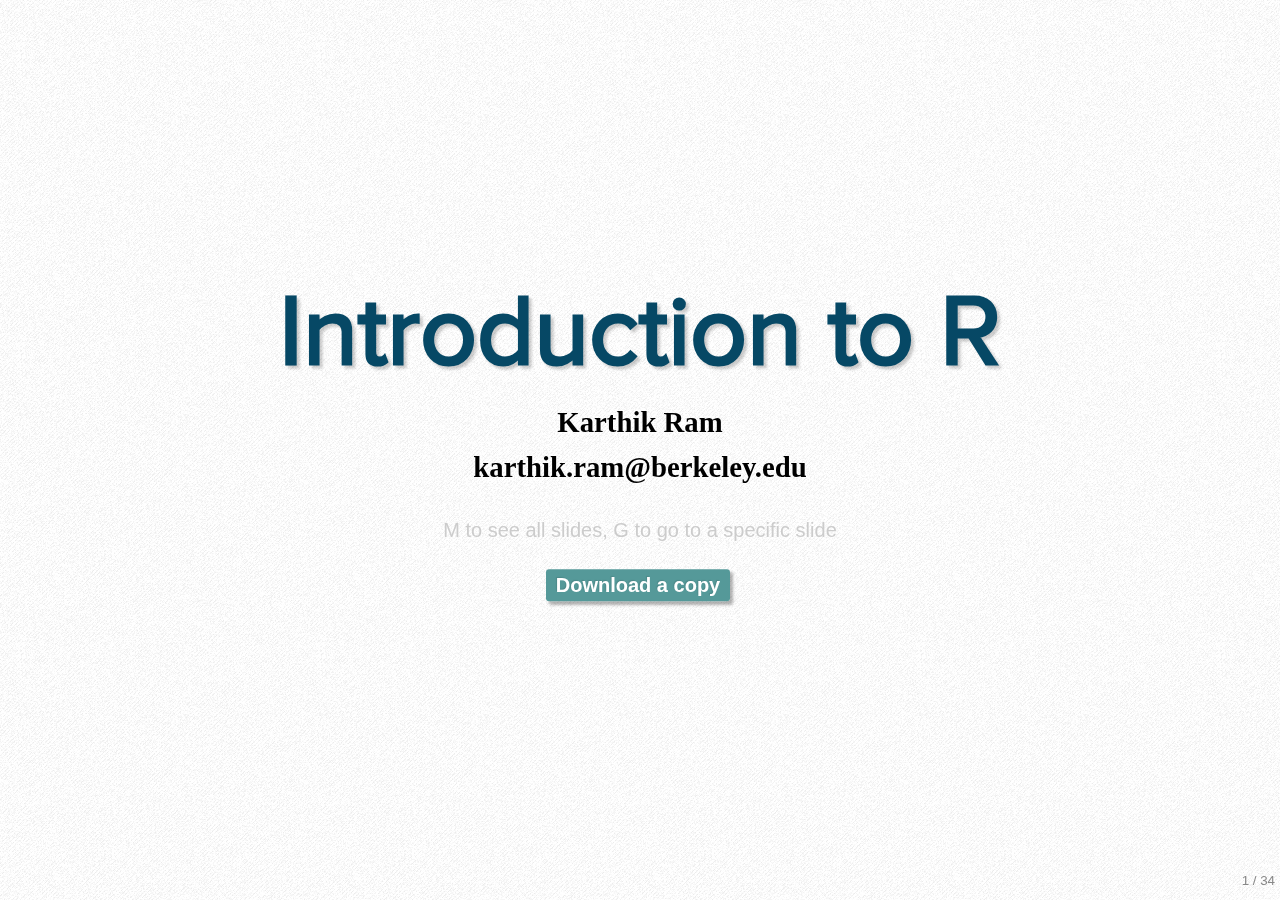
<file: 01-introduction/intro_slides/index.html>
<!DOCTYPE html>
<!--[if lt IE 7]> <html class="no-js ie6" lang="en"> <![endif]-->
<!--[if IE 7]>    <html class="no-js ie7" lang="en"> <![endif]-->
<!--[if IE 8]>    <html class="no-js ie8" lang="en"> <![endif]-->
<!--[if gt IE 8]><!-->  <html class="no-js" lang="en"> <!--<![endif]-->
<head>
	<meta charset="utf-8">
	<meta http-equiv="X-UA-Compatible" content="IE=edge,chrome=1">

	<title>Introduction to R</title>

	<meta name="description" content="A quick introduction for new R users">
	<meta name="author" content="Karthik Ram">
	<meta name="viewport" content="width=1024, user-scalable=no">

	<!-- Core and extension CSS files -->
	<link rel="stylesheet" href="core/deck.core.css">
	<link rel="stylesheet" href="extensions/goto/deck.goto.css">
	<link rel="stylesheet" href="extensions/menu/deck.menu.css">
	<link rel="stylesheet" href="extensions/navigation/deck.navigation.css">
	<link rel="stylesheet" href="extensions/status/deck.status.css">
	<link rel="stylesheet" href="extensions/hash/deck.hash.css">
	<link rel="stylesheet" href="themes/style/web-2.0.css">
	<link rel="stylesheet" href="themes/transition/fade.css">
	<script src="modernizr.custom.js"></script>
	<style type="text/css">
.knitr {
	background-color: #F7F7F7;
}
.error {
	font-weight: bold;
	color: #FF0000;
}
.warning {
	font-weight: bold;
}
.message {
	font-style: italic;
}
.source, .output, .warning, .error, .message {
	padding: 0.5em 1em;
}
.number{
	color: rgb(21,20,181) ;
}

.functioncall{
	color: rgb(32, 74, 147) ;
}

.string{
	color: rgb(78, 163, 113) ;

}

.keyword{
	font-weight: bolder ;
	color: black;
}

.argument{
	color: rgb( 177,63,5) ;
}

.comment{
	color: rgb(146, 89, 2) ;
}

.roxygencomment{
	color: rgb(0,151,255);
}

.formalargs{
	color: rgb(18,182,18);
}

.eqformalargs{
	color: rgb(18,182,18);
}

.assignement{
	font-weight: bolder;
	color: rgb(206, 92, 0);
}

.package{
	color: rgb(150,182,37);
}

.slot{
	font-style:italic;
}

.symbol{
	color: black ;
}

.prompt{
	color: black ;
}

</style>
</head>

<body class="deck-container">

<!-- =====
Slide Break
==== -->
	<section class="slide" id="intro">
		<div>
			<hgroup>
				<h1>Introduction to R</h1>
				<h3>Karthik Ram</h3>
				<h3>karthik.ram@berkeley.edu</h3>
			</hgroup>
			<p><span style="color:#ccc">M to see all slides, G to go to a specific slide</span></p>
			<p>
				<a href="http://inundata.org/R_talks/meetup/Introduction_to_R.pdf" class="download" style="color:#fff">Download a copy</a>
		</div>

	</section>

<!-- =====
Slide Break
==== -->

<section class="slide" id="slide2">
	<br><br>
<blockquote>R is a language that's easy to learn badly</blockquote>
</section>

<!-- =====
Slide Break
==== -->

<section class="slide" id="slide2b">
	<br><br>
<h2>What is R?</h2>
• R is a programming language
• R is statistical software
• R is an environment for interactive data analysis
• R is a community
</section>

<!-- =====
Slide Break
==== -->



<section class="slide" id="gui_analysis_is_bad">
	<h2>Why R?</h2>
	<h3>The old way...</h3>
	<img src="images/old-way.png">
</section>

<!-- =====
Slide Break
==== -->

<section class="slide" id="R_is_better">
	<h2>Why R?</h2>
		<h3>A better way</h3><br><br>
<pre class="knitr"><div class="source"><span class="functioncall">glm</span><span class="keyword">(</span><span class="symbol">y</span> <span class="keyword">~</span> <span class="keyword">-</span><span class="number">1</span> <span class="keyword">+</span> <span class="symbol">a</span> <span class="keyword">+</span> <span class="symbol">c</span> <span class="keyword">+</span> <span class="symbol">z</span> <span class="keyword">+</span> <span class="symbol">a</span><span class="keyword">:</span><span class="symbol">z</span><span class="keyword">,</span> <span class="argument">data</span> <span class="argument">=</span> <span class="symbol">mydata</span><span class="keyword">,</span> <span class="argument">maxit</span> <span class="argument">=</span> <span class="number">30</span><span class="keyword">)</span>
</div></pre>
<br><br>
	<h3>This is <u>reproducible</u>, <u>repeatable</u> and will make sense to you (and everyone else) further down the line.</h3>
</section>


<!-- =====
Slide Break
==== -->

<section class="slide deck-current" id="rstudio">
	<h2>Choose an appropriate code editor</h2>
	<ol>
		<li>
			<h3>R Studio</h3>
			<img src="images/rstudio.png" alt="rstudio">
		</li>
	</ol>
</section>

<!-- =====
Slide Break
==== -->

<section class="slide deck-current" id="other-editors">
	<ol>
		<li>
			<h3>TinnR (Windows), Sublime Text (all), Text Wrangler (osx) etc.</h3>
			<p>All come with key bindings. Pick one that you like.</p>
			<img src="images/st2.png" alt="I heart Sublime Text">
		</li>
	</ol>
</section>

<!-- =====
Slide Break
==== -->


<section class="slide" id="establish_workflows">
	<h2>Establish a workflow</h2><br><br>
	<h3>A workflow (best suited to you) will help keep your analysis streamlined and reproducible.</h3>
</section>

<!-- =====
Slide Break
==== -->

<section class="slide" id="sample-workflow">
  <h2>A sample workflow</h2><br><br>
<table cellspacing=100 cellpadding=100><tr><td>
<pre><strong>load.r</strong>
	<p>load all raw untransformed data.</p>
</pre></td>
<td valign="center"><br>&nbsp;<strong>→</strong> &nbsp;</td>
<td>
<pre><strong>clean.r</strong>
<br><p>Transform and clean messy data incl. missing values.</p>
</pre></td>
<td valign="center"><br>&nbsp;<strong>→</strong> &nbsp;</td>
<td>
<pre><strong>functions.r</strong>
<br><p>Keep all functions in one separate file.</p>
</pre></td>
<td valign="center"><br>&nbsp;<strong>→</strong> &nbsp;</td>
<td>
<pre><strong>do.r</strong>
<br><p>Your actual analysis. Load cleaned data and source all functions.</p>
</pre></td>
</tr></table>
<br>
<pre class="knitr"><div class="source"><span class="comment"># File: do.r</span>
<span class="functioncall">source</span><span class="keyword">(</span><span class="string">"functions.r"</span><span class="keyword">)</span>
<span class="functioncall">load</span><span class="keyword">(</span><span class="string">"cleaned_data.rdata"</span><span class="keyword">)</span>
</div></pre>

</section>


<!-- =====
Slide Break
==== -->

<section class="slide" id="avoid-restoring">
<br><br><h3>Avoid restoring workspaces</h3>
	<img src='images/save_workspace.png'>
</section>

<!-- =====
Slide Break
==== -->

<section class="slide" id="working-dir">
	<h2>Workflow...</h2>
 <h3>Set working directores from the console and not scripts</h3>
<pre class="knitr"><div class="source"><span class="comment"># My_script.r</span>
<span class="functioncall">setwd</span><span class="keyword">(</span><span class="string">"path/to/dir"</span><span class="keyword">)</span>
<span class="comment"># Removing any extra objects from my workspace (just in case)</span>
<span class="functioncall">rm</span><span class="keyword">(</span><span class="argument">list</span> <span class="argument">=</span> <span class="functioncall">ls</span><span class="keyword">(</span><span class="keyword">)</span><span class="keyword">)</span>
<span class="comment"># Keeps my current file clutter free</span>
<span class="functioncall">source</span><span class="keyword">(</span><span class="string">"related_r_scripts.r"</span><span class="keyword">)</span>
</div></pre>

</section>
<!-- =====
Slide Break
==== -->

<section class="slide" id="be_explicit">
	<h2>Workflow...</h2>

		<h3>Never attach data</h3>
<pre class="knitr"><div class="source"><strike><span class="functioncall">attach</span><span class="keyword">(</span><span class="symbol">mydata</span><span class="keyword">)</span></strike>
</div></pre>
		<br>

		<h3>Always refer to it explicitly</h3>
	<pre class="knitr"><div class="source"><span class="symbol">mydata</span><span class="keyword">$</span><span class="symbol">column_name</span>
</div></pre>


</section>


<!-- =====
Slide Break
==== -->

<section class="slide" id="environments">
	<h2>Environments and Namespaces</h2>
	<table cellspacing="25%" width="80%"><tr><td>

		<pre class="knitr"><strong>Global Environment</strong><div class="source">
			<br><span class="symbol">a</span> <span class="assignement">&lt;- </span> <span class="functioncall">rnorm</span><span class="keyword">(</span><span class="number">100</span><span class="keyword">) </span>
</div></pre>
</td>
<td>&nbsp;&nbsp;&nbsp;&nbsp;&nbsp;</td>
<td>

<pre class="knitr"><strong>Function or Namespace</strong><div class="source">
	<br><span class="symbol">a</span> <span class="assignement">&lt;-</span> <span class="number">5</span>
</div></pre>
</td>
</tr></table>
</section>

<!-- =====
Slide Break
==== -->

<section class="slide" id="annotate">
	<h2>Annotate your code clearly</h2>
	<table cellspacing="20%" width="80%"><tr><td align="left">

<pre class="knitr"><strong>Good ✔</strong><div class="source"><span class="comment"># Script to analyze rainfall data.</span>
<span class="comment"># loading lib: plyr_1.7.1,  devtools_0.6, ggplot2_0.9.0 </span>
<span class="functioncall">library</span><span class="keyword">(</span><span class="symbol">stringr</span><span class="keyword">)</span>
<span class="functioncall">library</span><span class="keyword">(</span><span class="symbol">ggplot2</span><span class="keyword">)</span>
<span class="functioncall">library</span><span class="keyword">(</span><span class="symbol">plyr</span><span class="keyword">)</span>
<span class="comment"># reading previously cleaned data</span>
<span class="functioncall">load</span><span class="keyword">(</span><span class="string">"data_files.rdata"</span><span class="keyword">)</span>
<span class="comment"># Sourcing functions</span>
<span class="functioncall">source</span><span class="keyword">(</span><span class="string">"functions.r"</span><span class="keyword">)</span>
<span class="comment"># Setting up parameters</span>
<span class="symbol">annual_mean</span> <span class="assignement">&lt;-</span> <span class="number">25</span>
<span class="comment"># mean value is in cm</span>
</div></pre>
</td>
<td>&nbsp;&nbsp;&nbsp;&nbsp;&nbsp;</td>
<td>

<pre class="knitr"><strong>Bad ✖</strong><br><div class="source"><span class="functioncall">library</span><span class="keyword">(</span><span class="symbol">ggplot2</span><span class="keyword">)</span>
<span class="symbol">foo</span> <span class="assignement">&lt;-</span> <span class="functioncall">read.csv</span><span class="keyword">(</span><span class="string">"file1.csv"</span><span class="keyword">)</span>
<span class="symbol">a</span> <span class="assignement">&lt;-</span> <span class="number">1</span>
<span class="symbol">b</span> <span class="assignement">&lt;-</span> <span class="number">3</span>
<span class="symbol">test</span> <span class="assignement">&lt;-</span> <span class="keyword">function</span><span class="keyword">(</span><span class="formalargs">foo2</span><span class="keyword">)</span> <span class="keyword">{</span>
    <span class="functioncall">return</span><span class="keyword">(</span><span class="symbol">a</span> <span class="keyword">+</span> <span class="symbol">b</span><span class="keyword">)</span>
<span class="keyword">}</span>
</div></pre>
</td>
</tr></table>
</section>

<!-- =====
Slide Break
==== -->

<section class="slide" id="r-data-types">
	<h2>Quick guide to R data types</h2>
<pre class="knitr"><div class="source"><span class="comment"># <b>Vector</b>: (single dimension, all same type)</span>
<span class="symbol">vec1</span> <span class="assignement">&lt;-</span> <span class="number">1</span><span class="keyword">:</span><span class="number">10</span>
<span class="functioncall">class</span><span class="keyword">(</span><span class="symbol">vec1</span><span class="keyword">)</span>
</div><div class="output">## [1] "integer"
</div><div class="source"><span class="symbol">vec2</span> <span class="assignement">&lt;-</span> <span class="symbol">letters</span><span class="keyword">[</span><span class="number">1</span><span class="keyword">:</span><span class="number">10</span><span class="keyword">]</span>
<span class="functioncall">class</span><span class="keyword">(</span><span class="symbol">vec2</span><span class="keyword">)</span>
</div><div class="output">## [1] "character"
<span class="comment"># <b>Data Frame</b>: Each column is a vector, but adjacent vectors can hold different things</span>
<span class="comment"># <b>Matrix</b>: Just like a data.frame except it's all numeric</span>
<span class="comment"># <b>List</b>: (any dimension, mix and match)</span>
</div><div class="source"><span class="symbol">l1</span> <span class="assignement">&lt;-</span> <span class="functioncall">list</span><span class="keyword">(</span><span class="argument">A</span> <span class="argument">=</span> <span class="functioncall">data.frame</span><span class="keyword">(</span><span class="argument">x</span> <span class="argument">=</span> <span class="number">1</span><span class="keyword">:</span><span class="number">10</span><span class="keyword">,</span> <span class="argument">y</span> <span class="argument">=</span> <span class="functioncall">rnorm</span><span class="keyword">(</span><span class="number">10</span><span class="keyword">)</span><span class="keyword">)</span><span class="keyword">,</span>
    <span class="argument">B</span> <span class="argument">=</span> <span class="number">1</span><span class="keyword">,</span> <span class="argument">C</span> <span class="argument">=</span> <span class="symbol">letters</span><span class="keyword">[</span><span class="number">1</span><span class="keyword">:</span><span class="number">3</span><span class="keyword">]</span><span class="keyword">)</span>
<span class="functioncall">str</span><span class="keyword">(</span><span class="symbol">l1</span><span class="keyword">)</span>
</div><div class="output">## List of 3
  $ A:'data.frame':	10 obs. of  2 variables:
   ..$ x: int [1:10] 1 2 3 4 5 6 7 8 9 10
   ..$ y: num [1:10] 0.618 0.519 0.343 0.428 -0.885 ...
  $ B: num 1
  $ C: chr [1:3] "a" "b" "c"
</div></pre>
</section>

<!-- =====
Slide Break
==== -->

<section class="slide" id="seeking-help">
	<h2>Finding Help</h2>
	<h3>Locally</h3>
	<pre><code>
		?function_name
		??function_name
		RSiteSearch("function_name")
	</code></pre>
	<h3>Online</h3>
	<table width="100%"><tr>
		<td align="left"><strong>StackOverflow.com/questions/tagged/r</strong>
	<img src="images/stack_overflow.png"></td>
	<td align="center"><strong>Rseek.org</strong>
	<img src="images/rseek.png"></td>
	</tr></table>
</section>

<!-- =====
Slide Break
==== -->

<section class="slide" id="session_info">
	<h2><code>sessionInfo()</code></h2>
<pre class="knitr"><div class="source"><span class="functioncall">sessionInfo</span><span class="keyword">(</span><span class="keyword">)</span>
</div><div class="output">## R version 2.14.2 (2012-02-29)
 Platform: x86_64-apple-darwin9.8.0/x86_64 (64-bit)

 locale:
 [1] en_US.UTF-8/en_US.UTF-8/en_US.UTF-8/C/en_US.UTF-8/en_US.UTF-8

 attached base packages:
 [1] graphics  grDevices utils     datasets  stats     methods   base

 other attached packages:
 [1] knitr_0.3      formatR_0.3-4  devtools_0.6   plyr_1.7.1
 [5] reshape2_1.2.1 ggplot2_0.9.0

 loaded via a namespace (and not attached):
  [1] codetools_0.2-8    colorspace_1.1-1   dichromat_1.2-4
  [4] digest_0.5.1       evaluate_0.4.1     gdata_2.8.2
  [7] grid_2.14.2        gtools_2.6.2       highlight_0.3.1
 [10] MASS_7.3-17        memoise_0.1        munsell_0.3
 [13] parser_0.0-14      proto_0.3-9.2      RColorBrewer_1.0-5
 [16] Rcpp_0.9.10        RCurl_1.91-1       scales_0.2.0
 [19] stringr_0.6        tools_2.14.2
</div></pre>


<!-- =====
Slide Break
==== -->


</section>

<section class="slide" id="dput">
	<h2>Use <code>dput()</code> to share some data</h2>
<pre class="knitr"><div class="source"><span class="functioncall">dput</span><span class="keyword">(</span><span class="functioncall">head</span><span class="keyword">(</span><span class="symbol">mtcars</span><span class="keyword">)</span><span class="keyword">)</span>
</div><div class="output">structure(list(mpg = c(21, 21, 22.8, 21.4, 18.7, 18.1), cyl = c(6,
 6, 4, 6, 8, 6), disp = c(160, 160, 108, 258, 360, 225), hp = c(110,
 110, 93, 110, 175, 105), drat = c(3.9, 3.9, 3.85, 3.08, 3.15,
 2.76), wt = c(2.62, 2.875, 2.32, 3.215, 3.44, 3.46), qsec = c(16.46,
 17.02, 18.61, 19.44, 17.02, 20.22), vs = c(0, 0, 1, 1, 0, 1),
     am = c(1, 1, 1, 0, 0, 0), gear = c(4, 4, 4, 3, 3, 3), carb = c(4,
     4, 1, 1, 2, 1)), .Names = c("mpg", "cyl", "disp", "hp", "drat",
 "wt", "qsec", "vs", "am", "gear", "carb"), row.names = c("Mazda RX4",
 "Mazda RX4 Wag", "Datsun 710", "Hornet 4 Drive", "Hornet Sportabout",
 "Valiant"), class = "data.frame")
</div></pre>
</section>




<!-- =====
Slide Break
==== -->

<section class="slide" id="rprofile1">
	<h2>Leverage your <code>.rprofile</code></h2>
	<h3>Set <code>options</code></h3>
<pre class="knitr"><div class="source"><span class="functioncall">options</span><span class="keyword">(</span><span class="argument">max.print</span> <span class="argument">=</span> <span class="number">2000</span><span class="keyword">)</span>
<span class="functioncall">options</span><span class="keyword">(</span><span class="argument">prompt</span> <span class="argument">=</span> <span class="string">"$ "</span><span class="keyword">)</span>
<span class="functioncall">options</span><span class="keyword">(</span><span class="argument">stringsAsFactors</span> <span class="argument">=</span> <span class="argument">FALSE</span><span class="keyword">)</span>
<span class="comment"># Store API keys</span>
<span class="functioncall">options</span><span class="keyword">(</span><span class="argument">PLOSKey</span> <span class="argument">=</span> <span class="string">"My_secret_key"</span><span class="keyword">)</span>

</div></pre>

<pre><code>
	See <strong>?options</strong> for more information on settings
	<strong>options()</strong> to list current settings
</code></pre>
</section>

<!-- =====
Slide Break
==== -->

<section class="slide" id="rprofile2">
	<h2>Leverage your <code>.rprofile</code></h2>
	<h3>Load frequently used libraries</h3>
<pre class="knitr"><div class="source">
<span class="functioncall">library</span><span class="keyword">(</span><span class="symbol">ggplot2</span><span class="keyword">)</span>
<span class="functioncall">library</span><span class="keyword">(</span><span class="symbol">stringr</span><span class="keyword">)</span>
<span class="functioncall">library</span><span class="keyword">(</span><span class="symbol">plyr</span><span class="keyword">)</span>
<span class="functioncall">library</span><span class="keyword">(</span><span class="symbol">devtools</span><span class="keyword">)</span>
</div></pre>
</section>

<!-- =====
Slide Break
==== -->

<section class="slide" id="rprofile3">
	<h2>Leverage your <code>.rprofile</code></h2>
	<h3>Load custom functions</h3>
<pre class="knitr"><div class="source"><span class="comment"># A function that tells me which packages are out of date</span>
<span class="symbol">check.packages</span> <span class="assignement">&lt;-</span> <span class="keyword">function</span><span class="keyword">(</span><span class="keyword">)</span> <span class="keyword">{</span>
    <span class="keyword">if</span> <span class="keyword">(</span><span class="keyword">!</span><span class="functioncall">is.null</span><span class="keyword">(</span><span class="package">utils</span><span class="keyword">::</span><span class="functioncall">old.packages</span><span class="keyword">(</span><span class="keyword">)</span><span class="keyword">)</span><span class="keyword">)</span> <span class="keyword">{</span>
        <span class="symbol">old_packages</span> <span class="assignement">&lt;-</span> <span class="package">utils</span><span class="keyword">::</span><span class="functioncall">old.packages</span><span class="keyword">(</span><span class="keyword">)</span>
        <span class="functioncall">cat</span><span class="keyword">(</span><span class="string">"Notification:"</span><span class="keyword">,</span> <span class="functioncall">dim</span><span class="keyword">(</span><span class="symbol">old_packages</span><span class="keyword">)</span><span class="keyword">[</span><span class="number">1</span><span class="keyword">]</span><span class="keyword">,</span> <span class="string">"packages are out of date \n"</span><span class="keyword">)</span>
        <span class="functioncall">cat</span><span class="keyword">(</span><span class="functioncall">unname</span><span class="keyword">(</span><span class="symbol">old_packages</span><span class="keyword">[</span><span class="keyword">,</span> <span class="number">1</span><span class="keyword">]</span><span class="keyword">)</span><span class="keyword">,</span> <span class="argument">sep</span> <span class="argument">=</span> <span class="string">","</span><span class="keyword">,</span> <span class="string">"\n"</span><span class="keyword">)</span>
    <span class="keyword">}</span>
    <span class="keyword">if</span><span class="keyword"></span> <span class="keyword">(</span><span class="functioncall">is.null</span><span class="keyword">(</span><span class="package">utils</span><span class="keyword">::</span><span class="functioncall">old.packages</span><span class="keyword">(</span><span class="keyword">)</span><span class="keyword">)</span><span class="keyword">)</span> <span class="keyword">{</span>
        <span class="functioncall">cat</span><span class="keyword">(</span><span class="string">"All packages are current \n"</span><span class="keyword">)</span>
    <span class="keyword">}</span>
<span class="keyword">}</span>
</div></pre>
</section>

<!-- =====
Slide Break
==== -->

<section class="slide" id="rprofile4">
	<h2>Word of caution regarding<code>.rprofile</code></h2>

<strong>While the <code>.rprofile</code> does make life convenient, remember that any code/settings stored there are not reproducible by others. <br><br> Be sure to test your code without loading the file before sharing/deploying code.</strong><br><br>
<pre class="knitr"><div class="source">
<span class="comment"># To load R without the .rprofile</span>
<code>R -- vanilla</code>
</div></pre>
<br><br>
<p>Thanks to <a href="http://had.co.nz">Hadley</a> for pointing this out oversight.</p>
</section>

<!-- =====
Slide Break
==== -->

<section class="slide" id="reading_data">
	<h2>Reading Data</h2>
	<h3>from flat text files</h3>
	<pre><code>read.table</pre></code>
	<h3>from databases</h3>
	<pre><code>Use packages RODBC, RMySQL</pre></code>
	<h3>from cloud storage</h3>
	<pre><code>Amazon S3, Google Docs, Dropbox etc.</pre></code>

</section>

<!-- =====
Slide Break
==== -->

<section class="slide" id="saving_data">
	<h2>Saving Data</h2>
	<strong>Short-term</strong>
<pre class="knitr"><div class="source"><span class="functioncall">save</span><span class="keyword">(</span><span class="symbol">data</span><span class="keyword">,</span> <span class="argument">file</span> <span class="argument">=</span> <span class="string">"slots.rdata"</span><span class="keyword">)</span>
</div></pre>
<strong>Long-term</strong>
<pre class="knitr"><div class="source"><span class="functioncall">write.table</span><span class="keyword">(</span><span class="symbol">data</span><span class="keyword">,</span> <span class="argument">file</span> <span class="argument">=</span> <span class="string">"slots-3.csv"</span><span class="keyword">,</span> <span class="argument">sep</span> <span class="argument">=</span> <span class="string">","</span><span class="keyword">,</span>
    <span class="argument">row</span> <span class="argument">=</span> <span class="symbol">F</span><span class="keyword">)</span>
</div></pre>
</section>

<!-- =====
Slide Break
==== -->
<section class="slide" id="split_apply">
	<h2>Manipulating Data - Plyr</h2>
	<strong> The Split-Apply strategy</strong>
<img src="images/splitapply.png" alt="The Split-Apply Strategy slide from Hadley Wickham">
<p><a href="ttp://www.jstatsoft.org/v40/i01/">Hadley Wickham (2011). The Split-Apply-Combine Strategy for Data Analysis.
  JSS, 40(1), 1-29.</a> for more details</p>
</section>


<!-- =====
Slide Break
==== -->

<section class="slide" id="ddply_example">
	<h2>ddply example</h2>
	<br><br>
<pre class="knitr"><div class="source"><span class="symbol">data</span> <span class="assignement">&lt;-</span> <span class="functioncall">data.frame</span><span class="keyword">(</span><span class="argument">x</span> <span class="argument">=</span> <span class="functioncall">c</span><span class="keyword">(</span><span class="string">"a"</span><span class="keyword">,</span> <span class="string">"a"</span><span class="keyword">,</span> <span class="string">"b"</span><span class="keyword">,</span> <span class="string">"b"</span><span class="keyword">,</span> <span class="string">"c"</span><span class="keyword">,</span>
    <span class="string">"c"</span><span class="keyword">)</span><span class="keyword">,</span> <span class="argument">y</span> <span class="argument">=</span> <span class="functioncall">c</span><span class="keyword">(</span><span class="number">2</span><span class="keyword">,</span> <span class="number">4</span><span class="keyword">,</span> <span class="number">0</span><span class="keyword">,</span> <span class="number">5</span><span class="keyword">,</span> <span class="number">5</span><span class="keyword">,</span> <span class="number">10</span><span class="keyword">)</span><span class="keyword">)</span>
</div></pre>


<pre class="knitr"><div class="source"><span class="functioncall">ddply</span><span class="keyword">(</span><span class="symbol">data</span><span class="keyword">,</span> <span class="functioncall">.</span><span class="keyword">(</span><span class="symbol">x</span><span class="keyword">)</span><span class="keyword">,</span> <span class="symbol">summarise</span><span class="keyword">,</span> <span class="argument">y</span> <span class="argument">=</span> <span class="functioncall">mean</span><span class="keyword">(</span><span class="symbol">y</span><span class="keyword">)</span><span class="keyword">)</span>
</div></pre>
</section>


<!-- =====
Slide Break
==== -->


<section class="slide" id="plyr_syntax">
	<h2>Plyr syntax</h2>
	<br>
	<strong>Function naming scheme: <span style="color: #eb2b52;">first letter of source R object</span> + <span style="color: #2182fe;">first letter of output R object</span> + ply</strong><br><br>
<pre class="knitr"><div class="source"><span class="symbol">result</span> <span class="assignement">&lt;-</span> <span class="functioncall">ddply</span><span class="keyword">(</span><span class="symbol">data</span><span class="keyword">,</span> <span class="symbol">variable</span><span class="keyword">,</span> <span class="symbol">summarise</span><span class="keyword">,</span> <span class="argument">n</span> <span class="argument">=</span> <span class="functioncall">sum</span><span class="keyword">(</span><span class="symbol">n</span><span class="keyword">)</span><span class="keyword">)</span>
</div></pre>

<pre class="knitr"><div class="source"><span class="symbol">result</span> <span class="assignement">&lt;-</span> <span class="functioncall">llply</span><span class="keyword">(</span><span class="symbol">list_name</span><span class="keyword">,</span> <span class="symbol">function_name</span><span class="keyword">)</span>
</div></pre>
</section>




<!-- =====
Slide Break
==== -->

<section class="slide" id="reshaping_data">
	<h2>reshape2 allows you to reshape data into any format possible</h2>
<pre class="knitr"><div class="source"><span class="functioncall">dcast</span><span class="keyword">(</span><span class="symbol">melted_data</span><span class="keyword">,</span> <span class="symbol">temp</span> <span class="keyword">~</span> <span class="symbol">light</span><span class="keyword">,</span> <span class="symbol">length</span><span class="keyword">)</span>
</div></pre>


<pre class="knitr"><div class="source"><span class="functioncall">dcast</span><span class="keyword">(</span><span class="symbol">melted_data</span><span class="keyword">,</span> <span class="symbol">temp</span> <span class="keyword">~</span> <span class="symbol">light</span><span class="keyword">,</span> <span class="symbol">mean</span><span class="keyword">)</span>
</div></pre>


<pre class="knitr"><div class="source"><span class="functioncall">dcast</span><span class="keyword">(</span><span class="symbol">melted_data</span><span class="keyword">,</span> <span class="symbol">temp</span> <span class="keyword">~</span> <span class="symbol">light</span><span class="keyword">,</span> <span class="symbol">custom_function</span><span class="keyword">)</span>
</div></pre>
</section>

<!-- =====
Slide Break
==== -->

<section class="slide" id="melt_example">
	<h2>Example of melting and casting</h2>
<pre class="knitr"><div class="source"><span class="symbol">test_data</span> <span class="assignement">&lt;-</span> <span class="functioncall">data.frame</span><span class="keyword">(</span><span class="argument">id</span> <span class="argument">=</span> <span class="number">1</span><span class="keyword">:</span><span class="number">9</span><span class="keyword">,</span> <span class="argument">category</span> <span class="argument">=</span> <span class="functioncall">factor</span><span class="keyword">(</span><span class="functioncall">rep</span><span class="keyword">(</span><span class="functioncall">sample</span><span class="keyword">(</span><span class="symbol">letters</span><span class="keyword">[</span><span class="number">1</span><span class="keyword">:</span><span class="number">3</span><span class="keyword">]</span><span class="keyword">)</span><span class="keyword">,</span>
    <span class="number">3</span><span class="keyword">)</span><span class="keyword">)</span><span class="keyword">,</span> <span class="argument">treatment</span> <span class="argument">=</span> <span class="functioncall">rep</span><span class="keyword">(</span><span class="functioncall">sample</span><span class="keyword">(</span><span class="functioncall">c</span><span class="keyword">(</span><span class="string">"control"</span><span class="keyword">,</span> <span class="string">"trt_1"</span><span class="keyword">,</span> <span class="string">"trt_2"</span><span class="keyword">)</span><span class="keyword">)</span><span class="keyword">,</span>
    <span class="number">3</span><span class="keyword">)</span><span class="keyword">,</span> <span class="argument">price_index</span> <span class="argument">=</span> <span class="functioncall">rnorm</span><span class="keyword">(</span><span class="number">9</span><span class="keyword">)</span> <span class="keyword">*</span> <span class="number">200</span><span class="keyword">,</span> <span class="argument">prev_yr_index</span> <span class="argument">=</span> <span class="functioncall">rnorm</span><span class="keyword">(</span><span class="number">9</span><span class="keyword">)</span> <span class="keyword">*</span>
    <span class="number">200</span><span class="keyword">)</span>
</div></pre>

<pre class="knitr"><div class="source"><span class="symbol">melted_data</span> <span class="assignement">&lt;-</span> <span class="functioncall">melt</span><span class="keyword">(</span><span class="symbol">test_data</span><span class="keyword">,</span> <span class="argument">id.vars</span> <span class="argument">=</span> <span class="number">1</span><span class="keyword">:</span><span class="number">3</span><span class="keyword">)</span>
</div></pre>


<pre class="knitr"><div class="source"><span class="functioncall">dcast</span><span class="keyword">(</span><span class="symbol">melted_data</span><span class="keyword">,</span> <span class="symbol">category</span> <span class="keyword">+</span> <span class="symbol">treatment</span> <span class="keyword">~</span> <span class="symbol">variable</span><span class="keyword">,</span>
    <span class="symbol">length</span><span class="keyword">)</span>
<span class="functioncall">dcast</span><span class="keyword">(</span><span class="symbol">melted_data</span><span class="keyword">,</span> <span class="symbol">category</span> <span class="keyword">+</span> <span class="symbol">treatment</span> <span class="keyword">~</span> <span class="symbol">variable</span><span class="keyword">,</span>
    <span class="symbol">mean</span><span class="keyword">)</span>
</div></pre>

</section>

<!-- =====
Slide Break
==== -->
<section class="slide" id="writing_functions">
	<h2>Writing Functions</h2>
	<blockquote>If you have to repeat the same 3-4 lines of code more than once, turn it into a function</blockquote>
</section>

<!-- =====
Slide Break
==== -->


<section class="slide" id="repositories">
	<h2>Use a version control system like git</h2>
<img src='images/git.png' alt="Cover of Jon Loeliger's book">
</section>

<!-- =====
Slide Break
==== -->

<section class="slide" id="report-generation">
	<h2>Dynamic report generation</h2>
<img src="images/knitr.png">
<pre><code>
	<span class="comment"># As easy as:</span>
	knit('report.rnw')
	<br>
	<span class="comment"># All the syntax in this talk was generated using knitr</span>
</code></pre>
</section>

<!-- =====
Slide Break
==== -->

<section class="slide" id="r_cloud">
	<h2>R on the cloud</h2>
	<br>
	<h3>R scales really well on cloud platforms (AWS, most anything)</h3>
<img src="images/awslogo.png" alt="Amazon web services">
<br>
<h3>R can interact with any web service that has an API</h3>
</section>


<!-- =====
Slide Break
==== -->


<section class="slide" id="fin">
	<h1>rstudio.ropensci.org</h1>
</section>

<!-- =====
END PRESENTATION
==== -->


<!-- deck.navigation snippet -->
<a href="#" class="deck-prev-link" title="Previous">&#8592;</a>
<a href="#" class="deck-next-link" title="Next">&#8594;</a>

<!-- deck.status snippet -->
<p class="deck-status">
	<span class="deck-status-current"></span>
	/
	<span class="deck-status-total"></span>
</p>

<!-- deck.goto snippet -->
<form action="." method="get" class="goto-form">
	<label for="goto-slide">Go to slide:</label>
	<input type="text" name="slidenum" id="goto-slide" list="goto-datalist">
	<datalist id="goto-datalist"></datalist>
	<input type="submit" value="Go">
</form>

<!-- deck.hash snippet -->
<a href="." title="Permalink to this slide" class="deck-permalink">#</a>


<!-- Grab CDN jQuery, with a protocol relative URL; fall back to local if offline -->
<script src="//ajax.aspnetcdn.com/ajax/jQuery/jquery-1.7.min.js"></script>
<script>window.jQuery || document.write('<script src="jquery-1.7.min.js"><\/script>')</script>

<!-- Deck Core and extensions -->
<script src="core/deck.core.js"></script>
<script src="extensions/hash/deck.hash.js"></script>
<script src="extensions/menu/deck.menu.js"></script>
<script src="extensions/goto/deck.goto.js"></script>
<script src="extensions/status/deck.status.js"></script>
<script src="extensions/navigation/deck.navigation.js"></script>

<!-- Initialize the deck -->
<script>
$(function() {
	$.deck('.slide');
});
</script>

</body>
</html>
</file>
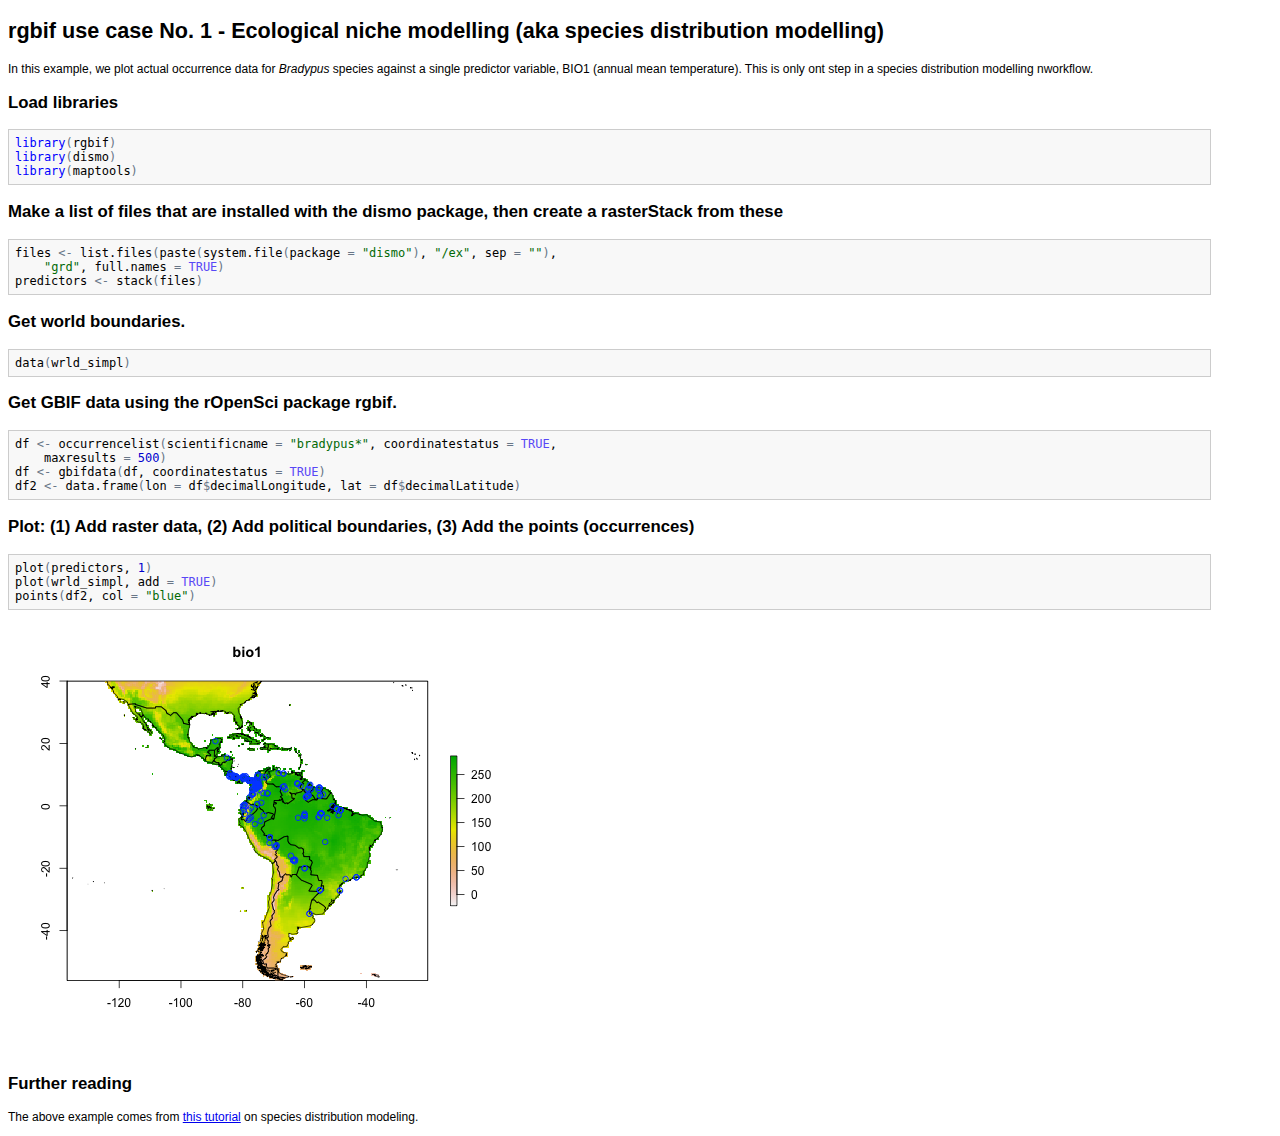
<file: 04-reproducible-research/rgbif_usecase1.html>
<!DOCTYPE html>
<!-- saved from url=(0014)about:internet -->
<html>
<head>
<meta http-equiv="Content-Type" content="text/html; charset=utf-8"/>

<title>rgbif use case No. 1 - Ecological niche modelling (aka species distribution modelling)</title>

<!-- Styles for R syntax highlighter -->
<style type="text/css">
   pre .operator,
   pre .paren {
     color: rgb(104, 118, 135)
   }

   pre .literal {
     color: rgb(88, 72, 246)
   }

   pre .number {
     color: rgb(0, 0, 205);
   }

   pre .comment {
     color: rgb(76, 136, 107);
   }

   pre .keyword {
     color: rgb(0, 0, 255);
   }

   pre .identifier {
     color: rgb(0, 0, 0);
   }

   pre .string {
     color: rgb(3, 106, 7);
   }
</style>

<!-- R syntax highlighter -->
<script type="text/javascript">
var hljs=new function(){function m(p){return p.replace(/&/gm,"&amp;").replace(/</gm,"&lt;")}function f(r,q,p){return RegExp(q,"m"+(r.cI?"i":"")+(p?"g":""))}function b(r){for(var p=0;p<r.childNodes.length;p++){var q=r.childNodes[p];if(q.nodeName=="CODE"){return q}if(!(q.nodeType==3&&q.nodeValue.match(/\s+/))){break}}}function h(t,s){var p="";for(var r=0;r<t.childNodes.length;r++){if(t.childNodes[r].nodeType==3){var q=t.childNodes[r].nodeValue;if(s){q=q.replace(/\n/g,"")}p+=q}else{if(t.childNodes[r].nodeName=="BR"){p+="\n"}else{p+=h(t.childNodes[r])}}}if(/MSIE [678]/.test(navigator.userAgent)){p=p.replace(/\r/g,"\n")}return p}function a(s){var r=s.className.split(/\s+/);r=r.concat(s.parentNode.className.split(/\s+/));for(var q=0;q<r.length;q++){var p=r[q].replace(/^language-/,"");if(e[p]){return p}}}function c(q){var p=[];(function(s,t){for(var r=0;r<s.childNodes.length;r++){if(s.childNodes[r].nodeType==3){t+=s.childNodes[r].nodeValue.length}else{if(s.childNodes[r].nodeName=="BR"){t+=1}else{if(s.childNodes[r].nodeType==1){p.push({event:"start",offset:t,node:s.childNodes[r]});t=arguments.callee(s.childNodes[r],t);p.push({event:"stop",offset:t,node:s.childNodes[r]})}}}}return t})(q,0);return p}function k(y,w,x){var q=0;var z="";var s=[];function u(){if(y.length&&w.length){if(y[0].offset!=w[0].offset){return(y[0].offset<w[0].offset)?y:w}else{return w[0].event=="start"?y:w}}else{return y.length?y:w}}function t(D){var A="<"+D.nodeName.toLowerCase();for(var B=0;B<D.attributes.length;B++){var C=D.attributes[B];A+=" "+C.nodeName.toLowerCase();if(C.value!==undefined&&C.value!==false&&C.value!==null){A+='="'+m(C.value)+'"'}}return A+">"}while(y.length||w.length){var v=u().splice(0,1)[0];z+=m(x.substr(q,v.offset-q));q=v.offset;if(v.event=="start"){z+=t(v.node);s.push(v.node)}else{if(v.event=="stop"){var p,r=s.length;do{r--;p=s[r];z+=("</"+p.nodeName.toLowerCase()+">")}while(p!=v.node);s.splice(r,1);while(r<s.length){z+=t(s[r]);r++}}}}return z+m(x.substr(q))}function j(){function q(x,y,v){if(x.compiled){return}var u;var s=[];if(x.k){x.lR=f(y,x.l||hljs.IR,true);for(var w in x.k){if(!x.k.hasOwnProperty(w)){continue}if(x.k[w] instanceof Object){u=x.k[w]}else{u=x.k;w="keyword"}for(var r in u){if(!u.hasOwnProperty(r)){continue}x.k[r]=[w,u[r]];s.push(r)}}}if(!v){if(x.bWK){x.b="\\b("+s.join("|")+")\\s"}x.bR=f(y,x.b?x.b:"\\B|\\b");if(!x.e&&!x.eW){x.e="\\B|\\b"}if(x.e){x.eR=f(y,x.e)}}if(x.i){x.iR=f(y,x.i)}if(x.r===undefined){x.r=1}if(!x.c){x.c=[]}x.compiled=true;for(var t=0;t<x.c.length;t++){if(x.c[t]=="self"){x.c[t]=x}q(x.c[t],y,false)}if(x.starts){q(x.starts,y,false)}}for(var p in e){if(!e.hasOwnProperty(p)){continue}q(e[p].dM,e[p],true)}}function d(B,C){if(!j.called){j();j.called=true}function q(r,M){for(var L=0;L<M.c.length;L++){if((M.c[L].bR.exec(r)||[null])[0]==r){return M.c[L]}}}function v(L,r){if(D[L].e&&D[L].eR.test(r)){return 1}if(D[L].eW){var M=v(L-1,r);return M?M+1:0}return 0}function w(r,L){return L.i&&L.iR.test(r)}function K(N,O){var M=[];for(var L=0;L<N.c.length;L++){M.push(N.c[L].b)}var r=D.length-1;do{if(D[r].e){M.push(D[r].e)}r--}while(D[r+1].eW);if(N.i){M.push(N.i)}return f(O,M.join("|"),true)}function p(M,L){var N=D[D.length-1];if(!N.t){N.t=K(N,E)}N.t.lastIndex=L;var r=N.t.exec(M);return r?[M.substr(L,r.index-L),r[0],false]:[M.substr(L),"",true]}function z(N,r){var L=E.cI?r[0].toLowerCase():r[0];var M=N.k[L];if(M&&M instanceof Array){return M}return false}function F(L,P){L=m(L);if(!P.k){return L}var r="";var O=0;P.lR.lastIndex=0;var M=P.lR.exec(L);while(M){r+=L.substr(O,M.index-O);var N=z(P,M);if(N){x+=N[1];r+='<span class="'+N[0]+'">'+M[0]+"</span>"}else{r+=M[0]}O=P.lR.lastIndex;M=P.lR.exec(L)}return r+L.substr(O,L.length-O)}function J(L,M){if(M.sL&&e[M.sL]){var r=d(M.sL,L);x+=r.keyword_count;return r.value}else{return F(L,M)}}function I(M,r){var L=M.cN?'<span class="'+M.cN+'">':"";if(M.rB){y+=L;M.buffer=""}else{if(M.eB){y+=m(r)+L;M.buffer=""}else{y+=L;M.buffer=r}}D.push(M);A+=M.r}function G(N,M,Q){var R=D[D.length-1];if(Q){y+=J(R.buffer+N,R);return false}var P=q(M,R);if(P){y+=J(R.buffer+N,R);I(P,M);return P.rB}var L=v(D.length-1,M);if(L){var O=R.cN?"</span>":"";if(R.rE){y+=J(R.buffer+N,R)+O}else{if(R.eE){y+=J(R.buffer+N,R)+O+m(M)}else{y+=J(R.buffer+N+M,R)+O}}while(L>1){O=D[D.length-2].cN?"</span>":"";y+=O;L--;D.length--}var r=D[D.length-1];D.length--;D[D.length-1].buffer="";if(r.starts){I(r.starts,"")}return R.rE}if(w(M,R)){throw"Illegal"}}var E=e[B];var D=[E.dM];var A=0;var x=0;var y="";try{var s,u=0;E.dM.buffer="";do{s=p(C,u);var t=G(s[0],s[1],s[2]);u+=s[0].length;if(!t){u+=s[1].length}}while(!s[2]);if(D.length>1){throw"Illegal"}return{r:A,keyword_count:x,value:y}}catch(H){if(H=="Illegal"){return{r:0,keyword_count:0,value:m(C)}}else{throw H}}}function g(t){var p={keyword_count:0,r:0,value:m(t)};var r=p;for(var q in e){if(!e.hasOwnProperty(q)){continue}var s=d(q,t);s.language=q;if(s.keyword_count+s.r>r.keyword_count+r.r){r=s}if(s.keyword_count+s.r>p.keyword_count+p.r){r=p;p=s}}if(r.language){p.second_best=r}return p}function i(r,q,p){if(q){r=r.replace(/^((<[^>]+>|\t)+)/gm,function(t,w,v,u){return w.replace(/\t/g,q)})}if(p){r=r.replace(/\n/g,"<br>")}return r}function n(t,w,r){var x=h(t,r);var v=a(t);var y,s;if(v){y=d(v,x)}else{return}var q=c(t);if(q.length){s=document.createElement("pre");s.innerHTML=y.value;y.value=k(q,c(s),x)}y.value=i(y.value,w,r);var u=t.className;if(!u.match("(\\s|^)(language-)?"+v+"(\\s|$)")){u=u?(u+" "+v):v}if(/MSIE [678]/.test(navigator.userAgent)&&t.tagName=="CODE"&&t.parentNode.tagName=="PRE"){s=t.parentNode;var p=document.createElement("div");p.innerHTML="<pre><code>"+y.value+"</code></pre>";t=p.firstChild.firstChild;p.firstChild.cN=s.cN;s.parentNode.replaceChild(p.firstChild,s)}else{t.innerHTML=y.value}t.className=u;t.result={language:v,kw:y.keyword_count,re:y.r};if(y.second_best){t.second_best={language:y.second_best.language,kw:y.second_best.keyword_count,re:y.second_best.r}}}function o(){if(o.called){return}o.called=true;var r=document.getElementsByTagName("pre");for(var p=0;p<r.length;p++){var q=b(r[p]);if(q){n(q,hljs.tabReplace)}}}function l(){if(window.addEventListener){window.addEventListener("DOMContentLoaded",o,false);window.addEventListener("load",o,false)}else{if(window.attachEvent){window.attachEvent("onload",o)}else{window.onload=o}}}var e={};this.LANGUAGES=e;this.highlight=d;this.highlightAuto=g;this.fixMarkup=i;this.highlightBlock=n;this.initHighlighting=o;this.initHighlightingOnLoad=l;this.IR="[a-zA-Z][a-zA-Z0-9_]*";this.UIR="[a-zA-Z_][a-zA-Z0-9_]*";this.NR="\\b\\d+(\\.\\d+)?";this.CNR="\\b(0[xX][a-fA-F0-9]+|(\\d+(\\.\\d*)?|\\.\\d+)([eE][-+]?\\d+)?)";this.BNR="\\b(0b[01]+)";this.RSR="!|!=|!==|%|%=|&|&&|&=|\\*|\\*=|\\+|\\+=|,|\\.|-|-=|/|/=|:|;|<|<<|<<=|<=|=|==|===|>|>=|>>|>>=|>>>|>>>=|\\?|\\[|\\{|\\(|\\^|\\^=|\\||\\|=|\\|\\||~";this.ER="(?![\\s\\S])";this.BE={b:"\\\\.",r:0};this.ASM={cN:"string",b:"'",e:"'",i:"\\n",c:[this.BE],r:0};this.QSM={cN:"string",b:'"',e:'"',i:"\\n",c:[this.BE],r:0};this.CLCM={cN:"comment",b:"//",e:"$"};this.CBLCLM={cN:"comment",b:"/\\*",e:"\\*/"};this.HCM={cN:"comment",b:"#",e:"$"};this.NM={cN:"number",b:this.NR,r:0};this.CNM={cN:"number",b:this.CNR,r:0};this.BNM={cN:"number",b:this.BNR,r:0};this.inherit=function(r,s){var p={};for(var q in r){p[q]=r[q]}if(s){for(var q in s){p[q]=s[q]}}return p}}();hljs.LANGUAGES.cpp=function(){var a={keyword:{"false":1,"int":1,"float":1,"while":1,"private":1,"char":1,"catch":1,"export":1,virtual:1,operator:2,sizeof:2,dynamic_cast:2,typedef:2,const_cast:2,"const":1,struct:1,"for":1,static_cast:2,union:1,namespace:1,unsigned:1,"long":1,"throw":1,"volatile":2,"static":1,"protected":1,bool:1,template:1,mutable:1,"if":1,"public":1,friend:2,"do":1,"return":1,"goto":1,auto:1,"void":2,"enum":1,"else":1,"break":1,"new":1,extern:1,using:1,"true":1,"class":1,asm:1,"case":1,typeid:1,"short":1,reinterpret_cast:2,"default":1,"double":1,register:1,explicit:1,signed:1,typename:1,"try":1,"this":1,"switch":1,"continue":1,wchar_t:1,inline:1,"delete":1,alignof:1,char16_t:1,char32_t:1,constexpr:1,decltype:1,noexcept:1,nullptr:1,static_assert:1,thread_local:1,restrict:1,_Bool:1,complex:1},built_in:{std:1,string:1,cin:1,cout:1,cerr:1,clog:1,stringstream:1,istringstream:1,ostringstream:1,auto_ptr:1,deque:1,list:1,queue:1,stack:1,vector:1,map:1,set:1,bitset:1,multiset:1,multimap:1,unordered_set:1,unordered_map:1,unordered_multiset:1,unordered_multimap:1,array:1,shared_ptr:1}};return{dM:{k:a,i:"</",c:[hljs.CLCM,hljs.CBLCLM,hljs.QSM,{cN:"string",b:"'\\\\?.",e:"'",i:"."},{cN:"number",b:"\\b(\\d+(\\.\\d*)?|\\.\\d+)(u|U|l|L|ul|UL|f|F)"},hljs.CNM,{cN:"preprocessor",b:"#",e:"$"},{cN:"stl_container",b:"\\b(deque|list|queue|stack|vector|map|set|bitset|multiset|multimap|unordered_map|unordered_set|unordered_multiset|unordered_multimap|array)\\s*<",e:">",k:a,r:10,c:["self"]}]}}}();hljs.LANGUAGES.r={dM:{c:[hljs.HCM,{cN:"number",b:"\\b0[xX][0-9a-fA-F]+[Li]?\\b",e:hljs.IMMEDIATE_RE,r:0},{cN:"number",b:"\\b\\d+(?:[eE][+\\-]?\\d*)?L\\b",e:hljs.IMMEDIATE_RE,r:0},{cN:"number",b:"\\b\\d+\\.(?!\\d)(?:i\\b)?",e:hljs.IMMEDIATE_RE,r:1},{cN:"number",b:"\\b\\d+(?:\\.\\d*)?(?:[eE][+\\-]?\\d*)?i?\\b",e:hljs.IMMEDIATE_RE,r:0},{cN:"number",b:"\\.\\d+(?:[eE][+\\-]?\\d*)?i?\\b",e:hljs.IMMEDIATE_RE,r:1},{cN:"keyword",b:"(?:tryCatch|library|setGeneric|setGroupGeneric)\\b",e:hljs.IMMEDIATE_RE,r:10},{cN:"keyword",b:"\\.\\.\\.",e:hljs.IMMEDIATE_RE,r:10},{cN:"keyword",b:"\\.\\.\\d+(?![\\w.])",e:hljs.IMMEDIATE_RE,r:10},{cN:"keyword",b:"\\b(?:function)",e:hljs.IMMEDIATE_RE,r:2},{cN:"keyword",b:"(?:if|in|break|next|repeat|else|for|return|switch|while|try|stop|warning|require|attach|detach|source|setMethod|setClass)\\b",e:hljs.IMMEDIATE_RE,r:1},{cN:"literal",b:"(?:NA|NA_integer_|NA_real_|NA_character_|NA_complex_)\\b",e:hljs.IMMEDIATE_RE,r:10},{cN:"literal",b:"(?:NULL|TRUE|FALSE|T|F|Inf|NaN)\\b",e:hljs.IMMEDIATE_RE,r:1},{cN:"identifier",b:"[a-zA-Z.][a-zA-Z0-9._]*\\b",e:hljs.IMMEDIATE_RE,r:0},{cN:"operator",b:"<\\-(?!\\s*\\d)",e:hljs.IMMEDIATE_RE,r:2},{cN:"operator",b:"\\->|<\\-",e:hljs.IMMEDIATE_RE,r:1},{cN:"operator",b:"%%|~",e:hljs.IMMEDIATE_RE},{cN:"operator",b:">=|<=|==|!=|\\|\\||&&|=|\\+|\\-|\\*|/|\\^|>|<|!|&|\\||\\$|:",e:hljs.IMMEDIATE_RE,r:0},{cN:"operator",b:"%",e:"%",i:"\\n",r:1},{cN:"identifier",b:"`",e:"`",r:0},{cN:"string",b:'"',e:'"',c:[hljs.BE],r:0},{cN:"string",b:"'",e:"'",c:[hljs.BE],r:0},{cN:"paren",b:"[[({\\])}]",e:hljs.IMMEDIATE_RE,r:0}]}};
hljs.initHighlightingOnLoad();
</script>

<!-- MathJax scripts -->
<script type="text/javascript" src="https://c328740.ssl.cf1.rackcdn.com/mathjax/2.0-latest/MathJax.js?config=TeX-AMS-MML_HTMLorMML">
</script>


<style type="text/css">
body, td {
   font-family: sans-serif;
   background-color: white;
   font-size: 12px;
   margin: 8px;
}

tt, code, pre {
   font-family: 'DejaVu Sans Mono', 'Droid Sans Mono', 'Lucida Console', Consolas, Monaco, monospace;
}

h1 { 
   font-size:2.2em; 
}

h2 { 
   font-size:1.8em; 
}

h3 { 
   font-size:1.4em; 
}

h4 { 
   font-size:1.0em; 
}

h5 { 
   font-size:0.9em; 
}

h6 { 
   font-size:0.8em; 
}

a:visited {
   color: rgb(50%, 0%, 50%);
}

pre {	
   margin-top: 0;
   max-width: 95%;
   border: 1px solid #ccc;
   white-space: pre-wrap;
}

pre code {
   display: block; padding: 0.5em;
}

code.r, code.cpp {
   background-color: #F8F8F8;
}

table, td, th {
  border: none;
}

blockquote {
   color:#666666;
   margin:0;
   padding-left: 1em;
   border-left: 0.5em #EEE solid;
}

hr {
   height: 0px;
   border-bottom: none;
   border-top-width: thin;
   border-top-style: dotted;
   border-top-color: #999999;
}

@media print {
   * { 
      background: transparent !important; 
      color: black !important; 
      filter:none !important; 
      -ms-filter: none !important; 
   }

   body { 
      font-size:12pt; 
      max-width:100%; 
   }
       
   a, a:visited { 
      text-decoration: underline; 
   }

   hr { 
      visibility: hidden;
      page-break-before: always;
   }

   pre, blockquote { 
      padding-right: 1em; 
      page-break-inside: avoid; 
   }

   tr, img { 
      page-break-inside: avoid; 
   }

   img { 
      max-width: 100% !important; 
   }

   @page :left { 
      margin: 15mm 20mm 15mm 10mm; 
   }
     
   @page :right { 
      margin: 15mm 10mm 15mm 20mm; 
   }

   p, h2, h3 { 
      orphans: 3; widows: 3; 
   }

   h2, h3 { 
      page-break-after: avoid; 
   }
}
</style>



</head>

<body>
<h2>rgbif use case No. 1 - Ecological niche modelling (aka species distribution modelling)</h2>

<p>In this example, we plot actual occurrence data for <em>Bradypus</em> species against a single predictor variable, BIO1 (annual mean temperature). This is only ont step in a species distribution modelling nworkflow.</p>

<h3>Load libraries</h3>

<pre><code class="r">library(rgbif)
library(dismo)
library(maptools)
</code></pre>

<h3>Make a list of files that are installed with the dismo package, then create a rasterStack from these</h3>

<pre><code class="r">files &lt;- list.files(paste(system.file(package = &quot;dismo&quot;), &quot;/ex&quot;, sep = &quot;&quot;), 
    &quot;grd&quot;, full.names = TRUE)
predictors &lt;- stack(files)
</code></pre>

<h3>Get world boundaries.</h3>

<pre><code class="r">data(wrld_simpl)
</code></pre>

<h3>Get GBIF data using the rOpenSci package rgbif.</h3>

<pre><code class="r">df &lt;- occurrencelist(scientificname = &quot;bradypus*&quot;, coordinatestatus = TRUE, 
    maxresults = 500)
df &lt;- gbifdata(df, coordinatestatus = TRUE)
df2 &lt;- data.frame(lon = df$decimalLongitude, lat = df$decimalLatitude)
</code></pre>

<h3>Plot: (1) Add raster data, (2) Add political boundaries, (3) Add the points (occurrences)</h3>

<pre><code class="r">plot(predictors, 1)
plot(wrld_simpl, add = TRUE)
points(df2, col = &quot;blue&quot;)
</code></pre>

<p><img src="[data-uri]" alt="plot of chunk sdm4"/> </p>

<h3>Further reading</h3>

<p>The above example comes from <a href="http://cran.r-project.org/web/packages/dismo/vignettes/sdm.pdf">this tutorial</a> on species distribution modeling. </p>

</body>

</html>
</file>
<file: 01-introduction/intro_slides/core/deck.core.css>
html {
  height: 100%;
}

.deck-container {
  position: relative;
  height: 100%;
  width: 70%;
  margin: 0 auto;
  padding: 0 48px;
  font-size: 16px;
  line-height: 1.25;
  overflow: hidden;
  /* Resets and base styles from HTML5 Boilerplate */
  /* End HTML5 Boilerplate adaptations */
}
.js .deck-container {
  visibility: hidden;
}
.ready .deck-container {
  visibility: visible;
}
.touch .deck-container {
  -webkit-text-size-adjust: none;
}
.deck-container div, .deck-container span, .deck-container object, .deck-container iframe,
.deck-container h1, .deck-container h2, .deck-container h3, .deck-container h4, .deck-container h5, .deck-container h6, .deck-container p, .deck-container blockquote, .deck-container pre,
.deck-container abbr, .deck-container address, .deck-container cite, .deck-container code, .deck-container del, .deck-container dfn, .deck-container em, .deck-container img, .deck-container ins, .deck-container kbd, .deck-container q, .deck-container samp,
.deck-container small, .deck-container strong, .deck-container sub, .deck-container sup, .deck-container var, .deck-container b, .deck-container i, .deck-container dl, .deck-container dt, .deck-container dd, .deck-container ol, .deck-container ul, .deck-container li,
.deck-container fieldset, .deck-container form, .deck-container label, .deck-container legend,
.deck-container table, .deck-container caption, .deck-container tbody, .deck-container tfoot, .deck-container thead, .deck-container tr, .deck-container th, .deck-container td,
.deck-container article, .deck-container aside, .deck-container canvas, .deck-container details, .deck-container figcaption, .deck-container figure,
.deck-container footer, .deck-container header, .deck-container hgroup, .deck-container menu, .deck-container nav, .deck-container section, .deck-container summary,
.deck-container time, .deck-container mark, .deck-container audio, .deck-container video {
  margin: 0;
  padding: 0;
  border: 0;
  font-size: 100%;
  font: inherit;
  vertical-align: baseline;
}
.deck-container article, .deck-container aside, .deck-container details, .deck-container figcaption, .deck-container figure,
.deck-container footer, .deck-container header, .deck-container hgroup, .deck-container menu, .deck-container nav, .deck-container section {
  display: block;
}
.deck-container blockquote, .deck-container q {
  quotes: none;
}
.deck-container blockquote:before, .deck-container blockquote:after, .deck-container q:before, .deck-container q:after {
  content: "";
  content: none;
}
.deck-container ins {
  background-color: #ff9;
  color: #000;
  text-decoration: none;
}
.deck-container mark {
  background-color: #ff9;
  color: #000;
  font-style: italic;
  font-weight: bold;
}
.deck-container del {
  text-decoration: line-through;
}
.deck-container abbr[title], .deck-container dfn[title] {
  border-bottom: 1px dotted;
  cursor: help;
}
.deck-container table {
  border-collapse: collapse;
  border-spacing: 0;
}
.deck-container hr {
  display: block;
  height: 1px;
  border: 0;
  border-top: 1px solid #ccc;
  margin: 1em 0;
  padding: 0;
}
.deck-container input, .deck-container select {
  vertical-align: middle;
}
.deck-container select, .deck-container input, .deck-container textarea, .deck-container button {
  font: 99% sans-serif;
}
.deck-container pre, .deck-container code, .deck-container kbd, .deck-container samp {
  font-family: monospace, sans-serif;
}
.deck-container a {
  -webkit-tap-highlight-color: rgba(0, 0, 0, 0);
}
.deck-container a:hover, .deck-container a:active {
  outline: none;
}
.deck-container ul, .deck-container ol {
  margin-left: 2em;
  vertical-align: top;
}
.deck-container ol {
  list-style-type: decimal;
}
.deck-container nav ul, .deck-container nav li {
  margin: 0;
  list-style: none;
  list-style-image: none;
}
.deck-container small {
  font-size: 85%;
}
.deck-container strong, .deck-container th {
  font-weight: bold;
}
.deck-container td {
  vertical-align: top;
}
.deck-container sub, .deck-container sup {
  font-size: 75%;
  line-height: 0;
  position: relative;
}
.deck-container sup {
  top: -0.5em;
}
.deck-container sub {
  bottom: -0.25em;
}
.deck-container textarea {
  overflow: auto;
}
.ie6 .deck-container legend, .ie7 .deck-container legend {
  margin-left: -7px;
}
.deck-container input[type="radio"] {
  vertical-align: text-bottom;
}
.deck-container input[type="checkbox"] {
  vertical-align: bottom;
}
.ie7 .deck-container input[type="checkbox"] {
  vertical-align: baseline;
}
.ie6 .deck-container input {
  vertical-align: text-bottom;
}
.deck-container label, .deck-container input[type="button"], .deck-container input[type="submit"], .deck-container input[type="image"], .deck-container button {
  cursor: pointer;
}
.deck-container button, .deck-container input, .deck-container select, .deck-container textarea {
  margin: 0;
}
.deck-container input:invalid, .deck-container textarea:invalid {
  border-radius: 1px;
  -moz-box-shadow: 0px 0px 5px red;
  -webkit-box-shadow: 0px 0px 5px red;
  box-shadow: 0px 0px 5px red;
}
.deck-container input:invalid .no-boxshadow, .deck-container textarea:invalid .no-boxshadow {
  background-color: #f0dddd;
}
.deck-container button {
  width: auto;
  overflow: visible;
}
.ie7 .deck-container img {
  -ms-interpolation-mode: bicubic;
}
.deck-container, .deck-container select, .deck-container input, .deck-container textarea {
  color: #444;
}
.deck-container a {
  color: #607890;
}
.deck-container a:hover, .deck-container a:focus {
  color: #036;
}
.deck-container a:link {
  -webkit-tap-highlight-color: #fff;
}
.deck-container.deck-loading {
  display: none;
}

.slide {
  width: auto;
  min-height: 100%;
  position: relative;
}
.slide h1 {
  font-size: 4.5em;
}
.slide h1, .slide .vcenter {
  font-weight: bold;
  text-align: center;
  padding-top: 1em;
  max-height: 100%;
}
.csstransforms .slide h1, .csstransforms .slide .vcenter {
  padding: 0 48px;
  position: absolute;
  left: 0;
  right: 0;
  top: 50%;
  -webkit-transform: translate(0, -50%);
  -moz-transform: translate(0, -50%);
  -ms-transform: translate(0, -50%);
  -o-transform: translate(0, -50%);
  transform: translate(0, -50%);
}
.slide .vcenter h1 {
  position: relative;
  top: auto;
  padding: 0;
  -webkit-transform: none;
  -moz-transform: none;
  -ms-transform: none;
  -o-transform: none;
  transform: none;
}
.slide h2 {
  font-size: 2.25em;
  font-weight: bold;
  padding-top: .5em;
  margin: 0 0 .66666em 0;
  border-bottom: 3px solid #888;
}
.slide h3 {
  font-size: 1.4375em;
  font-weight: bold;
  margin-bottom: .30435em;
}
.slide h4 {
  font-size: 1.25em;
  font-weight: bold;
  margin-bottom: .25em;
}
.slide h5 {
  font-size: 1.125em;
  font-weight: bold;
  margin-bottom: .2222em;
}
.slide h6 {
  font-size: 1em;
  font-weight: bold;
}
.slide img, .slide iframe, .slide video {
  display: block;
  max-width: 100%;
}
.slide video, .slide iframe, .slide img {
  display: block;
  margin: 0 auto;
}
.slide p, .slide blockquote, .slide iframe, .slide img, .slide ul, .slide ol, .slide pre, .slide video {
  margin-bottom: 1em;
}
.slide pre {
  white-space: pre;
  white-space: pre-wrap;
  word-wrap: break-word;
  padding: 1em;
  border: 1px solid #888;
}
.slide em {
  font-style: italic;
}
.slide li {
  padding: .25em 0;
  vertical-align: middle;
}

.deck-before, .deck-previous, .deck-next, .deck-after {
  position: absolute;
  left: -999em;
  top: -999em;
}

.deck-current {
  z-index: 2;
}

.slide .slide {
  visibility: hidden;
  position: static;
  min-height: 0;
}

.deck-child-current {
  position: static;
  z-index: 2;
}
.deck-child-current .slide {
  visibility: hidden;
}
.deck-child-current .deck-previous, .deck-child-current .deck-before, .deck-child-current .deck-current {
  visibility: visible;
}

body.deck-container {
  overflow: visible;
}

@media screen and (max-device-width: 480px) {
  /* html { -webkit-text-size-adjust:none; -ms-text-size-adjust:none; } */
}
@media print {
  * {
    background: transparent !important;
    color: black !important;
    text-shadow: none !important;
    filter: none !important;
    -ms-filter: none !important;
    -webkit-box-reflect: none !important;
    -moz-box-reflect: none !important;
    -webkit-box-shadow: none !important;
    -moz-box-shadow: none !important;
    box-shadow: none !important;
  }
  * :before, * :after {
    display: none !important;
  }

  a, a:visited {
    color: #444 !important;
    text-decoration: underline;
  }

  a[href]:after {
    content: " (" attr(href) ")";
  }

  abbr[title]:after {
    content: " (" attr(title) ")";
  }

  .ir a:after, a[href^="javascript:"]:after, a[href^="#"]:after {
    content: "";
  }

  pre, blockquote {
    border: 1px solid #999;
    page-break-inside: avoid;
  }

  thead {
    display: table-header-group;
  }

  tr, img {
    page-break-inside: avoid;
  }

  @page {
    margin: 0.5cm;
}

  p, h2, h3 {
    orphans: 3;
    widows: 3;
  }

  h2, h3 {
    page-break-after: avoid;
  }

  .slide {
    position: static !important;
    visibility: visible !important;
    display: block !important;
    -webkit-transform: none !important;
    -moz-transform: none !important;
    -o-transform: none !important;
    -ms-transform: none !important;
    transform: none !important;
    opacity: 1 !important;
  }

  h1, .vcenter {
    -webkit-transform: none !important;
    -moz-transform: none !important;
    -o-transform: none !important;
    -ms-transform: none !important;
    transform: none !important;
    padding: 0 !important;
    position: static !important;
  }

  .deck-container > .slide {
    page-break-after: always;
  }

  .deck-container {
    width: 100% !important;
    height: auto !important;
    padding: 0 !important;
    display: block !important;
  }

  script {
    display: none;
  }
}
</file>
<file: 01-introduction/intro_slides/extensions/goto/deck.goto.css>
.deck-container .goto-form {
  position: absolute;
  z-index: 3;
  bottom: 10px;
  left: 50%;
  height: 1.75em;
  margin: 0 0 0 -9.125em;
  line-height: 1.75em;
  padding: 0.625em;
  display: none;
  background: #ccc;
  overflow: hidden;
}
.borderradius .deck-container .goto-form {
  -webkit-border-radius: 10px;
  -moz-border-radius: 10px;
  border-radius: 10px;
}
.deck-container .goto-form label {
  font-weight: bold;
}
.deck-container .goto-form label, .deck-container .goto-form input {
  display: inline-block;
  font-family: inherit;
}

.deck-goto .goto-form {
  display: block;
}

#goto-slide {
  width: 8.375em;
  margin: 0 0.625em;
  height: 1.4375em;
}

@media print {
  .goto-form, #goto-slide {
    display: none !important;
  }
}
</file>
<file: 01-introduction/intro_slides/extensions/menu/deck.menu.css>
.deck-menu .slide {
  background: #eee;
  position: relative;
  left: 0;
  top: 0;
  visibility: visible;
  cursor: pointer;
}
.no-csstransforms .deck-menu > .slide {
  float: left;
  width: 22%;
  height: 22%;
  min-height: 0;
  margin: 1%;
  font-size: 0.22em;
  overflow: hidden;
  padding: 0 0.5%;
}
.csstransforms .deck-menu > .slide {
  -webkit-transform: scale(0.22) !important;
  -moz-transform: scale(0.22) !important;
  -o-transform: scale(0.22) !important;
  -ms-transform: scale(0.22) !important;
  transform: scale(0.22) !important;
  -webkit-transform-origin: 0 0;
  -moz-transform-origin: 0 0;
  -o-transform-origin: 0 0;
  -ms-transform-origin: 0 0;
  transform-origin: 0 0;
  -webkit-box-sizing: border-box;
  -moz-box-sizing: border-box;
  box-sizing: border-box;
  width: 100%;
  height: 100%;
  overflow: hidden;
  padding: 0 48px;
  margin: 12px;
}
.deck-menu iframe, .deck-menu img, .deck-menu video {
  max-width: 100%;
}
.deck-menu .deck-current, .no-touch .deck-menu .slide:hover {
  background: #ddf;
}
.deck-menu.deck-container:hover .deck-prev-link, .deck-menu.deck-container:hover .deck-next-link {
  display: none;
}
</file>
<file: 01-introduction/intro_slides/extensions/navigation/deck.navigation.css>
.deck-container .deck-prev-link, .deck-container .deck-next-link {
  display: none;
  position: absolute;
  z-index: 3;
  top: 50%;
  width: 32px;
  height: 32px;
  margin-top: -16px;
  font-size: 20px;
  font-weight: bold;
  line-height: 32px;
  vertical-align: middle;
  text-align: center;
  text-decoration: none;
  color: #fff;
  background: #888;
}
.borderradius .deck-container .deck-prev-link, .borderradius .deck-container .deck-next-link {
  -webkit-border-radius: 16px;
  -moz-border-radius: 16px;
  border-radius: 16px;
}
.deck-container .deck-prev-link:hover, .deck-container .deck-prev-link:focus, .deck-container .deck-prev-link:active, .deck-container .deck-prev-link:visited, .deck-container .deck-next-link:hover, .deck-container .deck-next-link:focus, .deck-container .deck-next-link:active, .deck-container .deck-next-link:visited {
  color: #fff;
}
.deck-container .deck-prev-link {
  left: 8px;
}
.deck-container .deck-next-link {
  right: 8px;
}
.deck-container:hover .deck-prev-link, .deck-container:hover .deck-next-link {
  display: block;
}
.deck-container:hover .deck-prev-link.deck-nav-disabled, .touch .deck-container:hover .deck-prev-link, .deck-container:hover .deck-next-link.deck-nav-disabled, .touch .deck-container:hover .deck-next-link {
  display: none;
}

@media print {
  .deck-prev-link, .deck-next-link {
    display: none !important;
  }
}
</file>
<file: 01-introduction/intro_slides/extensions/status/deck.status.css>
.deck-container .deck-status {
  position: absolute;
  bottom: 10px;
  right: 5px;
  color: #888;
  z-index: 3;
  margin: 0;
}

body.deck-container .deck-status {
  position: fixed;
}

@media print {
  .deck-status {
    display: none;
  }
}
</file>
<file: 01-introduction/intro_slides/extensions/hash/deck.hash.css>
.deck-container .deck-permalink {
  display: none;
  position: absolute;
  z-index: 4;
  bottom: 30px;
  right: 0;
  width: 48px;
  text-align: center;
}

.no-history .deck-container:hover .deck-permalink {
  display: block;
}
</file>
<file: 01-introduction/intro_slides/themes/style/web-2.0.css>
@charset "UTF-8";
.deck-container {
  font-family: "Gill Sans MT", Calibri, sans-serif;
  font-size: 1.25em;
  background: url('groovepaper.png') repeat;
}

@font-face {
    font-family: 'ProximaNovaRegular';
    src: url('proximanova-regular-webfont.eot');
    src: url('proximanova-regular-webfont.eot?#iefix') format('embedded-opentype'),
         url('proximanova-regular-webfont.woff') format('woff'),
         url('proximanova-regular-webfont.ttf') format('truetype'),
         url('proximanova-regular-webfont.svg#ProximaNovaRegular') format('svg');
    font-weight: normal;
    font-style: normal;

}

@font-face {
    font-family: 'ProximaNovaRegularItalic';
    src: url('proximanova-regularitalic-webfont.eot');
    src: url('proximanova-regularitalic-webfont.eot?#iefix') format('embedded-opentype'),
         url('proximanova-regularitalic-webfont.woff') format('woff'),
         url('proximanova-regularitalic-webfont.ttf') format('truetype'),
         url('proximanova-regularitalic-webfont.svg#ProximaNovaRegularItalic') format('svg');
    font-weight: normal;
    font-style: normal;

}

@font-face {
    font-family: 'ProximaNovaSemibold';
    src: url('proximanova-semibold-webfont.eot');
    src: url('proximanova-semibold-webfont.eot?#iefix') format('embedded-opentype'),
         url('proximanova-semibold-webfont.woff') format('woff'),
         url('proximanova-semibold-webfont.ttf') format('truetype'),
         url('proximanova-semibold-webfont.svg#ProximaNovaSemibold') format('svg');
    font-weight: normal;
    font-style: normal;

}

@font-face {
    font-family: 'ProximaNovaSemiboldItalic';
    src: url('proximanova-semibolditalic-webfont.eot');
    src: url('proximanova-semibolditalic-webfont.eot?#iefix') format('embedded-opentype'),
         url('proximanova-semibolditalic-webfont.woff') format('woff'),
         url('proximanova-semibolditalic-webfont.ttf') format('truetype'),
         url('proximanova-semibolditalic-webfont.svg#ProximaNovaSemiboldItalic') format('svg');
    font-weight: normal;
    font-style: normal;

}



#intro {
    text-align: center;
  }
  #intro > div {
    padding-top: 24px;
  }
  .csstransforms #intro > div {
    padding-top: 0;
    position: absolute;
    top: 50%;
    left: 0;
    right: 0;
    -webkit-transform: translate(0, -50%);
    -moz-transform: translate(0, -50%);
    -ms-transform: translate(0, -50%);
    -o-transform: translate(0, -50%);
    transform: translate(0, -50%);
  }
  #intro h1 {
    position: static;
    font-size: 100px;
    font-weight: bold;
    margin: 0 0 8px 0;
    padding: 0 48px;
    -webkit-transform: none;
    -moz-transform: none;
    -ms-transform: none;
    -o-transform: none;
    transform: none;
    font-family: "ProximaNovaRegular", Georgia, sans-serif;
    color: #064865;
    text-shadow: 3px 3px 3px rgba(0, 0, 0, 0.2);
  }
  #intro h2 {
    font-size: 24px;
    letter-spacing: 2px;
    color: #999;
    font-weight: 100;
    text-shadow: 1px 1px 1px #fff;
  }
  #intro hgroup {
    margin-bottom: 32px;
  }
  #intro p {
    padding-bottom: 10px;
  }

  .download, .next, .cta {
    text-decoration: none;
    font-weight: bold;
  }
  .borderradius .download, .borderradius .next, .borderradius .cta {
    -webkit-border-radius: 3px;
    -moz-border-radius: 3px;
    border-radius: 3px;
  }

  .boxshadow .download, .boxshadow .next, .boxshadow .cta {
    -webkit-box-shadow: 3px 3px 3px rgba(0, 0, 0, 0.3);
    -moz-box-shadow: 3px 3px 3px rgba(0, 0, 0, 0.3);
    box-shadow: 3px 3px 3px rgba(0, 0, 0, 0.3);
  }
  .boxshadow .download:hover, .boxshadow .download:focus, .boxshadow .next:hover, .boxshadow .next:focus, .boxshadow .cta:hover, .boxshadow .cta:focus {
    position: relative;
    top: 1px;
    left: 1px;
    -webkit-box-shadow: 1px 1px 1px rgba(0, 0, 0, 0.5);
    -moz-box-shadow: 1px 1px 1px rgba(0, 0, 0, 0.5);
    box-shadow: 1px 1px 1px rgba(0, 0, 0, 0.5);
  }

  .download, .cta {
    background: #599;
    padding: 5px 10px;
    margin-right: 4px;
    color: #fff;
    text-shadow: -1px -1px 1px rgba(0, 0, 0, 0.1);
  }
  .no-boxshadow .download:hover, .no-boxshadow .download:focus, .no-boxshadow .cta:hover, .no-boxshadow .cta:focus {
    background: #83b5b5;
  }


.deck-container > .slide {
  text-shadow: 1px 1px 1px rgba(255, 255, 255, 0.5);
}
.deck-container > .slide .deck-before, .deck-container > .slide .deck-previous {
  opacity: 0.4;
}
.deck-container > .slide .deck-before:not(.deck-child-current) .deck-before, .deck-container > .slide .deck-before:not(.deck-child-current) .deck-previous, .deck-container > .slide .deck-previous:not(.deck-child-current) .deck-before, .deck-container > .slide .deck-previous:not(.deck-child-current) .deck-previous {
  opacity: 1;
}
.deck-container > .slide .deck-child-current {
  opacity: 1;
}
.deck-container .slide h1, .deck-container .slide h2, .deck-container .slide h3, .deck-container .slide h4, .deck-container .slide h5, .deck-container .slide h6 {
  font-family: "ProximaNova-Regular", "Palatino Linotype","Hoefler Text", Constantia, Palatino,  "Book Antiqua", Georgia, serif;
}
.deck-container .slide h1 {
  color: #064865;
}
.deck-container .slide h2 {
  color: #0b7495;
  font-size: 55px;
  border-bottom: 0;
}
.cssreflections .deck-container .slide h2 {
  line-height: 1;
  -webkit-box-reflect: below -0.556em -webkit-gradient(linear, left top, left bottom, from(transparent), color-stop(0.3, transparent), color-stop(0.7, rgba(255, 255, 255, 0.1)), to(transparent));
  -moz-box-reflect: below -0.556em -moz-linear-gradient(top, transparent 0%, transparent 30%, rgba(255, 255, 255, 0.3) 100%);
}
.deck-container .slide h3 {
  color: #000;
}
.deck-container .slide pre {
  border-color: #dbe5ee;
  font: normal 15px/20px Menlo, consolas, mono;
  background: #fefefe;
  line-height: 1.5em;
  position: relative;
  font-size: 102%;
  z-index: auto;
  /* http://nicolasgallagher.com/css-drop-shadows-without-images/ */
}
.borderradius .deck-container .slide pre {
  -webkit-border-radius: 5px;
  -moz-border-radius: 5px;
  border-radius: 5px;
}
.csstransforms.boxshadow .deck-container .slide pre > :first-child:before {
  content: "";
  position: absolute;
  z-index: -1;
  background: #fff;
  top: 0;
  bottom: 0;
  left: 0;
  right: 0;
}
.csstransforms.boxshadow .deck-container .slide pre:before, .csstransforms.boxshadow .deck-container .slide pre:after {
  content: "";
  position: absolute;
  z-index: -2;
  bottom: 15px;
  width: 50%;
  height: 20%;
  max-width: 300px;
  -webkit-box-shadow: 0 15px 10px rgba(0, 0, 0, 0.7);
  -moz-box-shadow: 0 15px 10px rgba(0, 0, 0, 0.7);
  box-shadow: 0 15px 10px rgba(0, 0, 0, 0.7);
}
.csstransforms.boxshadow .deck-container .slide pre:before {
  left: 10px;
  -webkit-transform: rotate(-3deg);
  -moz-transform: rotate(-3deg);
  -ms-transform: rotate(-3deg);
  -o-transform: rotate(-3deg);
  transform: rotate(-3deg);
}
.csstransforms.boxshadow .deck-container .slide pre:after {
  right: 10px;
  -webkit-transform: rotate(3deg);
  -moz-transform: rotate(3deg);
  -ms-transform: rotate(3deg);
  -o-transform: rotate(3deg);
  transform: rotate(3deg);
}
.deck-container .slide code {
  color: #073a94;
}
.deck-container .slide blockquote {
  font-family: "Hoefler Text", Constantia, Palatino, "Palatino Linotype", "Book Antiqua", Georgia, serif;
  font-size: 2em;
  padding: 1em 2em .5em 2em;
  color: #000;
  background: #fff;
  position: relative;
  border: 1px solid #cde;
  z-index: auto;
}
.borderradius .deck-container .slide blockquote {
  -webkit-border-radius: 5px;
  -moz-border-radius: 5px;
  border-radius: 5px;
}
.boxshadow .deck-container .slide blockquote > :first-child:before {
  content: "";
  position: absolute;
  z-index: -1;
  background: #fff;
  top: 0;
  bottom: 0;
  left: 0;
  right: 0;
}
.boxshadow .deck-container .slide blockquote:after {
  content: "";
  position: absolute;
  z-index: -2;
  top: 10px;
  bottom: 10px;
  left: 0;
  right: 50%;
  -moz-border-radius: 10px/100px;
  border-radius: 10px/100px;
  -webkit-box-shadow: 0 0 15px rgba(0, 0, 0, 0.6);
  -moz-box-shadow: 0 0 15px rgba(0, 0, 0, 0.6);
  box-shadow: 0 0 15px rgba(0, 0, 0, 0.6);
}
.deck-container .slide blockquote p {
  margin: 0;
}
.deck-container .slide blockquote cite {
  font-size: .5em;
  font-style: normal;
  font-weight: bold;
  color: #888;
}
.deck-container .slide blockquote:before {
  content: "“";
  position: absolute;
  top: 0;
  left: 0;
  font-size: 5em;
  line-height: 1;
  color: #ccf0f0;
  z-index: 1;
}
.deck-container .slide ::-moz-selection {
  background: #08455f;
  color: #fff;
}
.deck-container .slide ::selection {
  background: #08455f;
  color: #fff;
}
.deck-container .slide a, .deck-container .slide a:hover, .deck-container .slide a:focus, .deck-container .slide a:active, .deck-container .slide a:visited {
  color: #599;
  text-decoration: none;
}
.deck-container .slide a:hover, .deck-container .slide a:focus {
  text-decoration: underline;
}
.deck-container .deck-prev-link, .deck-container .deck-next-link {
  background: #fff;
  opacity: 0.5;
}
.deck-container .deck-prev-link, .deck-container .deck-prev-link:hover, .deck-container .deck-prev-link:focus, .deck-container .deck-prev-link:active, .deck-container .deck-prev-link:visited, .deck-container .deck-next-link, .deck-container .deck-next-link:hover, .deck-container .deck-next-link:focus, .deck-container .deck-next-link:active, .deck-container .deck-next-link:visited {
  color: #599;
}
.deck-container .deck-prev-link:hover, .deck-container .deck-prev-link:focus, .deck-container .deck-next-link:hover, .deck-container .deck-next-link:focus {
  opacity: 1;
  text-decoration: none;
}
.deck-container .deck-status {
  font-size: 0.6666em;
}
.deck-container.deck-menu .slide {
  background: transparent;
  -webkit-border-radius: 5px;
  -moz-border-radius: 5px;
  border-radius: 5px;
}
.rgba .deck-container.deck-menu .slide {
  background: rgba(0, 0, 0, 0.1);
}
.deck-container.deck-menu .slide.deck-current, .rgba .deck-container.deck-menu .slide.deck-current, .no-touch .deck-container.deck-menu .slide:hover {
  background: #fff;
}
.deck-container .goto-form {
  background: #fff;
  border: 1px solid #cde;
  -webkit-border-radius: 5px;
  -moz-border-radius: 5px;
  border-radius: 5px;
}
.boxshadow .deck-container .goto-form {
  -webkit-box-shadow: 0 15px 10px -10px rgba(0, 0, 0, 0.5), 0 1px 4px rgba(0, 0, 0, 0.3), 0 0 40px rgba(0, 0, 0, 0.1) inset;
  -moz-box-shadow: 0 15px 10px -10px rgba(0, 0, 0, 0.5), 0 1px 4px rgba(0, 0, 0, 0.3), 0 0 40px rgba(0, 0, 0, 0.1) inset;
  box-shadow: 0 15px 10px -10px rgba(0, 0, 0, 0.5), 0 1px 4px rgba(0, 0, 0, 0.3), 0 0 40px rgba(0, 0, 0, 0.1) inset;
}
</file>
<file: 01-introduction/intro_slides/themes/transition/fade.css>
.csstransitions.csstransforms .deck-container .slide {
  -webkit-transition: opacity 500ms ease-in-out 0ms;
  -moz-transition: opacity 500ms ease-in-out 0ms;
  -ms-transition: opacity 500ms ease-in-out 0ms;
  -o-transition: opacity 500ms ease-in-out 0ms;
  transition: opacity 500ms ease-in-out 0ms;
}
.csstransitions.csstransforms .deck-container:not(.deck-menu) > .slide {
  position: absolute;
  top: 0;
  left: 0;
  -webkit-box-sizing: border-box;
  -moz-box-sizing: border-box;
  box-sizing: border-box;
  width: 100%;
  padding: 0 48px;
}
.csstransitions.csstransforms .deck-container:not(.deck-menu) > .slide .slide {
  position: relative;
  left: 0;
  top: 0;
}
.csstransitions.csstransforms .deck-container:not(.deck-menu) > .slide .deck-next, .csstransitions.csstransforms .deck-container:not(.deck-menu) > .slide .deck-after {
  opacity: 0;
}
.csstransitions.csstransforms .deck-container:not(.deck-menu) > .slide .deck-current {
  opacity: 1;
}
.csstransitions.csstransforms .deck-container:not(.deck-menu) > .deck-previous, .csstransitions.csstransforms .deck-container:not(.deck-menu) > .deck-before, .csstransitions.csstransforms .deck-container:not(.deck-menu) > .deck-next, .csstransitions.csstransforms .deck-container:not(.deck-menu) > .deck-after {
  opacity: 0;
  pointer-events: none;
}
.csstransitions.csstransforms .deck-container:not(.deck-menu) > .deck-before .slide, .csstransitions.csstransforms .deck-container:not(.deck-menu) > .deck-previous .slide {
  visibility: visible;
}
.csstransitions.csstransforms .deck-container:not(.deck-menu) > .deck-child-current {
  opacity: 1;
  visibility: visible;
  pointer-events: auto;
}
.csstransitions.csstransforms .deck-container:not(.deck-menu) > .deck-child-current .deck-next, .csstransitions.csstransforms .deck-container:not(.deck-menu) > .deck-child-current .deck-after {
  visibility: hidden;
}
</file>
